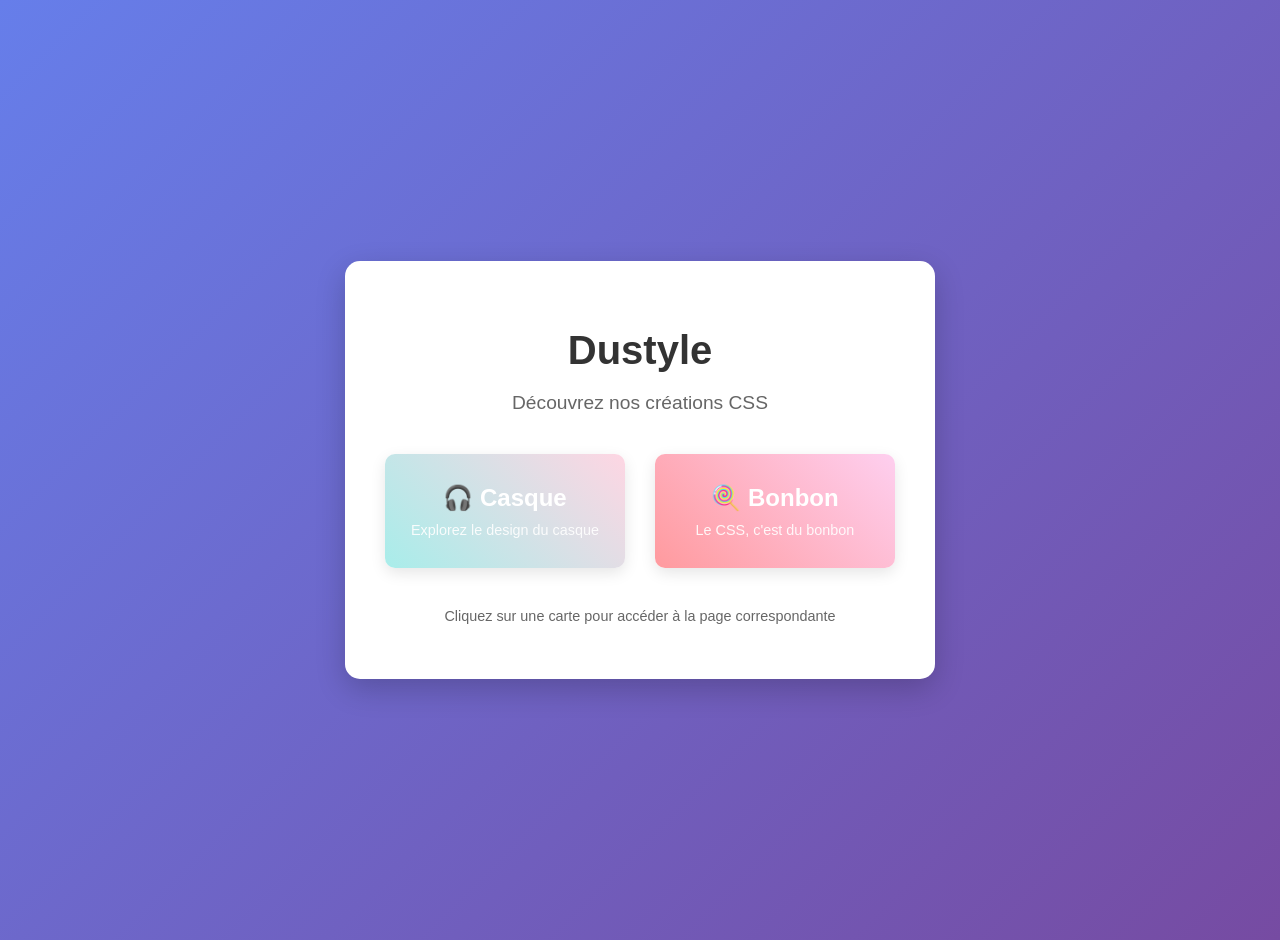
<file: index.html>
<!DOCTYPE html>
<html lang="fr">
<head>
	<meta charset="UTF-8">
	<meta name="viewport" content="width=device-width, initial-scale=1.0">
	<title>Dustyle - Accueil</title>
	<style>
		body {
			font-family: Arial, sans-serif;
			margin: 0;
			padding: 20px;
			background: linear-gradient(135deg, #667eea 0%, #764ba2 100%);
			min-height: 100vh;
			display: flex;
			justify-content: center;
			align-items: center;
		}
		
		.container {
			background: white;
			border-radius: 15px;
			padding: 40px;
			box-shadow: 0 10px 30px rgba(0, 0, 0, 0.2);
			text-align: center;
			max-width: 600px;
		}
		
		h1 {
			color: #333;
			margin-bottom: 10px;
			font-size: 2.5em;
		}
		
		.subtitle {
			color: #666;
			margin-bottom: 40px;
			font-size: 1.2em;
		}
		
		.links-container {
			display: flex;
			gap: 30px;
			justify-content: center;
			flex-wrap: wrap;
		}
		
		.link-card {
			background: linear-gradient(45deg, #ff6b6b, #ee5a52);
			border-radius: 10px;
			padding: 30px 20px;
			text-decoration: none;
			color: white;
			transition: transform 0.3s ease, box-shadow 0.3s ease;
			min-width: 200px;
			box-shadow: 0 5px 15px rgba(0, 0, 0, 0.1);
		}
		
		.link-card:hover {
			transform: translateY(-5px);
			box-shadow: 0 10px 25px rgba(0, 0, 0, 0.2);
		}
		
		.link-card.bonbon {
			background: linear-gradient(45deg, #ff9a9e, #fecfef);
		}
		
		.link-card.casque {
			background: linear-gradient(45deg, #a8edea, #fed6e3);
		}
		
		.link-title {
			font-size: 1.5em;
			font-weight: bold;
			margin-bottom: 10px;
		}
		
		.link-description {
			font-size: 0.9em;
			opacity: 0.9;
		}
		
		.footer {
			margin-top: 40px;
			color: #666;
			font-size: 0.9em;
		}
	</style>
</head>
<body>
	<div class="container">
		<h1>Dustyle</h1>
		<p class="subtitle">Découvrez nos créations CSS</p>
		
		<div class="links-container">
			<a href="casque.html" class="link-card casque">
				<div class="link-title">🎧 Casque</div>
				<div class="link-description">Explorez le design du casque</div>
			</a>
			<a href="bonbon.html" class="link-card bonbon">
				<div class="link-title">🍭 Bonbon</div>
				<div class="link-description">Le CSS, c'est du bonbon</div>
			</a>
			
		</div>
		
		<div class="footer">
			<p>Cliquez sur une carte pour accéder à la page correspondante</p>
		</div>
	</div>
</body>
</html>
</file>
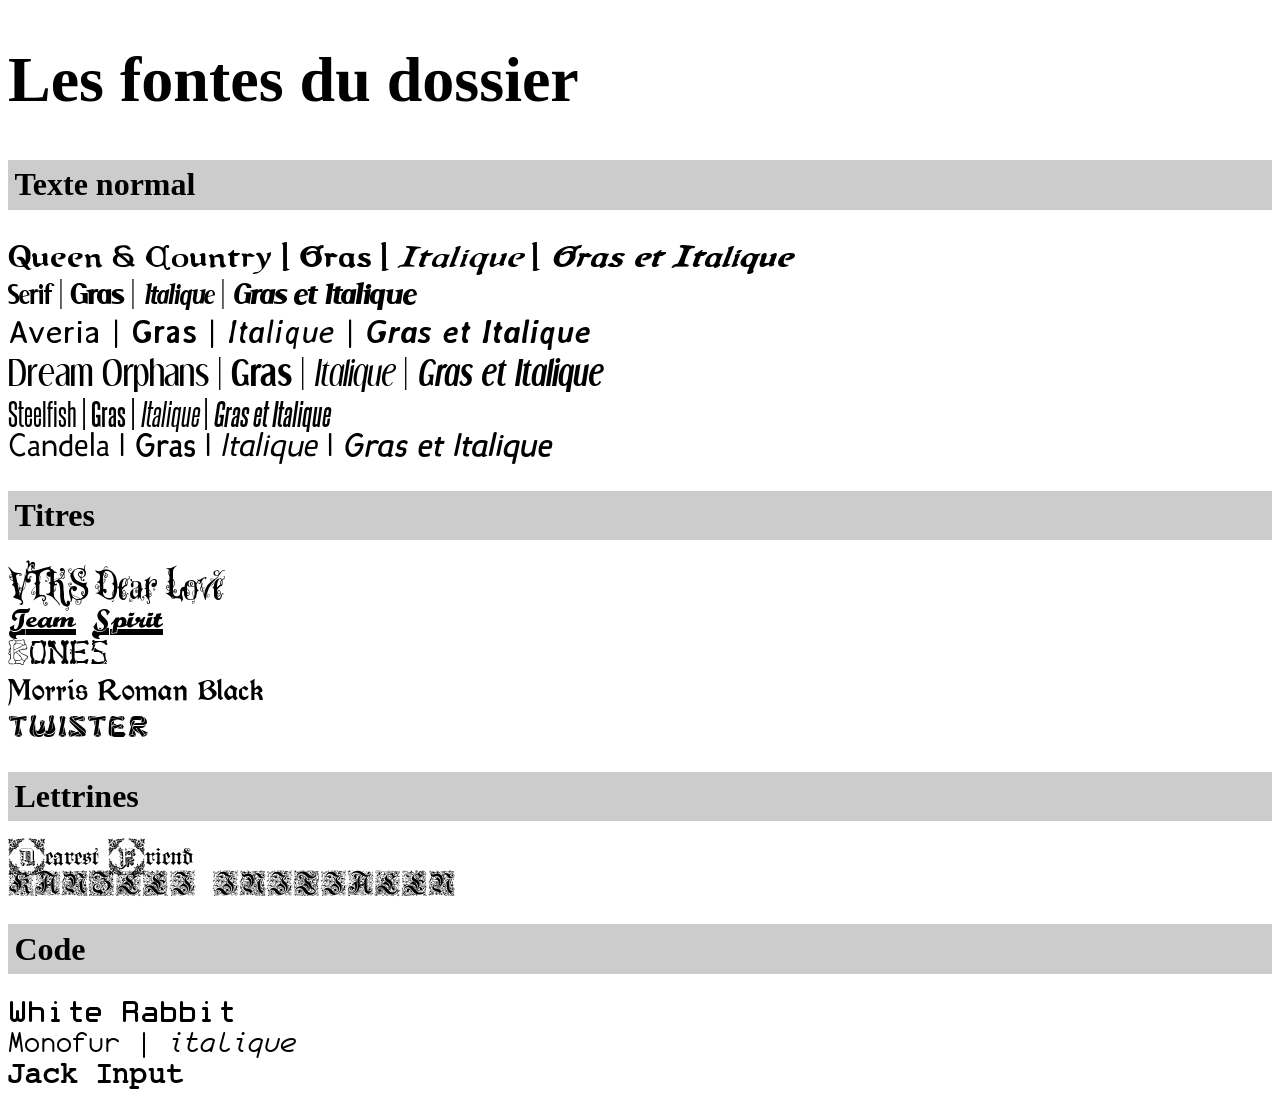
<file: images/fontes/listefontes.htm>
<!DOCTYPE html>
<html xmlns="http://www.w3.org/1999/xhtml">
  <head>
		<title>WOW DES FONTES</title>
    <meta http-equiv="Content-Type" content="application/html+xml; charset=UTF-8" />
		<meta name="Viewport" content="width=device-width; height=device-height"/>
		<link rel="stylesheet" type="text/css" href="fontes.css" />
  </head>
	<style type="text/css">
		body {
			font-size:2em;
		}
		a {
			color:inherit;
			text-decoration:none;
		}
		h2 {
			background-color:#CCC;
			padding:.2em;
			font-size:inherit;
		}
	</style>
  <body>
		<h1>Les fontes du dossier</h1>
		<h2>Texte normal</h2>
		<div style="font-family:queen_country;">
			<a target="_blank" href="http://www.dafont.com/queen-country.font">Queen & Country | <strong>Gras</strong> | <em>Italique</em> | <em><strong>Gras et Italique</strong></em></a>
		</div>
		<div style="font-family:serifnew;">
			<a target="_blank" href="http://www.dafont.com/serif.font">Serif | <strong>Gras</strong> | <em>Italique</em> | <em><strong>Gras et Italique</strong></em></a>
		</div>
		<div style="font-family:Averia;">
			<a target="_blank" href="http://www.dafont.com/averia.font">Averia | <strong>Gras</strong> | <em>Italique</em> | <em><strong>Gras et Italique</strong></em></a>
		</div>
		<div style="font-family:dream_orphans;">
			<a target="_blank" href="http://www.dafont.com/dream-orphans.font">Dream Orphans | <strong>Gras</strong> | <em>Italique</em> | <em><strong>Gras et Italique</strong></em></a>
		</div>
		<div style="font-family:steelfish;">
			<a target="_blank" href="http://www.dafont.com/steelfish.font">Steelfish | <strong>Gras</strong> | <em>Italique</em> | <em><strong>Gras et Italique</strong></em></a>
		</div>
		<div style="font-family:candela;">
			<a target="_blank" href="http://www.dafont.com/candela.font">Candela | <strong>Gras</strong> | <em>Italique</em> | <em><strong>Gras et Italique</strong></em></a>
		</div>
		<h2>Titres</h2>
		<div style="font-family:dearlove;">
			<a target="_blank" href="http://www.dafont.com/vtks-dear-love.font">VTKS Dear Love</a>
		</div>
		<div style="font-family:teamspirit;">
			<a target="_blank" href="http://www.dafont.com/team-spirit.font">Team Spirit</a>
		</div>
		<div style="font-family:bones;">
			<a target="_blank" href="http://www.dafont.com/bones.font">Bones</a>
		</div>
		<div style="font-family:MorrisRomanBlack;">
			<a target="_blank" href="http://www.dafont.com/morris-roman.font">Morris Roman Black</a>
		</div>
		<div style="font-family:twister;">
			<a target="_blank" href="http://www.dafont.com/twister.font">Twister</a>
		</div>
		<h2>Lettrines</h2>
		<div style="font-family:dearestfriend;">
			<a target="_blank" href="http://www.dafont.com/dearest-friend.font">Dearest Friend</a>
		</div>
		<div style="font-family:KanzleiInitialen;">
			<a target="_blank" href="http://www.dafont.com/kanzlei-initialen.font">Kanzlei Initialen</a>
		</div>
		<h2>Code</h2>
		<div style="font-family:whiterabbit;">
			<a target="_blank" href="http://www.dafont.com/white-rabbit.font">White Rabbit</a>
		</div>
		<div style="font-family:monofur;">
			<a target="_blank" href="http://www.dafont.com/monofur.font">Monofur | <em>italique</em></a>
		</div>
		<div style="font-family:jackinput;">
			<a target="_blank" href="http://www.dafont.com/jackinput.font">Jack Input</a>
		</div>
  </body>
</html>
</file>
<file: images/fontes/fontes.css>
/*
Feuille de styles incluant TOUTES les fontes de ce dossier.
ATTENTION! Ne pas faire cela dans la "vraie vie", car ça oblige l'usager à télécharger
des fontes dont il n'a pas besoin. N'inclure QUE les fontes qui se trouvent réellement
dans la page ou, du moins, dans le site.
*/
@font-face {
	font-family: Whiterabbit;
	src: url(WHITRABT.TTF);
}
@font-face {
	font-family: Dearlove;
	src: url("Dear Love.ttf");
}
@font-face {
	font-family: TeamSpirit;
	src: url(TEAMSPIR.TTF);
}
@font-face {
	font-family: Monofur;
	src: url(monof55.ttf);
}
@font-face {
	font-family: Monofur;
	font-style:italic;
	src: url(monof56.ttf);
}
@font-face {
	font-family: jackinput;
	src: url(JAi_____.TTF);
}
@font-face {
	font-family: bones;
	src: url(BONEAPA.TTF);
}
@font-face {
	font-family: dearestfriend;
	src: url("Dearest Friend.ttf");
}
@font-face {
	font-family: KanzleiInitialen;
	src: url("Kanzlei-Initialen.ttf");
}
@font-face {
	font-family:MorrisRomanBlack;
	src: url("MorrisRomanBlack.ttf");
}
@font-face {
	font-family: queen_country;
	src: url("queen_country/queencountry.ttf");
}
@font-face {
	font-family: queen_country;
	font-weight:bold;
	src: url("queen_country/queencountryb.ttf");
}
@font-face {
	font-family: queen_country;
	font-weight:bold;
	font-style:italic;
	src: url("queen_country/queencountrybi.ttf");
}
@font-face {
	font-family: queen_country;
	font-style:italic;
	src: url("queen_country/queencountryi.ttf");
}
@font-face {
	font-family: serifnew;
	src: url("serif/SERIN___.ttf");
}
@font-face {
	font-family: serifnew;
	font-weight:bold;
	src: url("serif/SERIBL__.ttf");
}
@font-face {
	font-family: serifnew;
	font-style:italic;
	src: url("serif/SERINI__.ttf");
}
@font-face {
	font-family: serifnew;
	font-weight:bold;
	font-style:italic;
	src: url("serif/SERIBLI_.ttf");
}
@font-face {
	font-family: twister;
	src: url("twister.ttf");
}
@font-face {
	font-family: Averia;
	src: url("averia_sans/AveriaSans-Regular.ttf");
}
@font-face {
	font-family: Averia;
	font-weight:bold;
	src: url("averia_sans/AveriaSans-Bold.ttf");
}
@font-face {
	font-family: Averia;
	font-style:italic;
	src: url("averia_sans/AveriaSans-Italic.ttf");
}
@font-face {
	font-family: Averia;
	font-weight:bold;
	font-style:italic;
	src: url("averia_sans/AveriaSans-BoldItalic.ttf");
}
@font-face {
	font-family:dream_orphans;
	src: url("dream_orphans/dream orphans.ttf");
}
@font-face {
	font-family:dream_orphans;
	font-weight:bold;
	src: url("dream_orphans/dream orphans bd.ttf");
}
@font-face {
	font-family:dream_orphans;
	font-style:italic;
	src: url("dream_orphans/dream orphans it.ttf");
}
@font-face {
	font-family:dream_orphans;
	font-weight:bold;
	font-style:italic;
	src: url("dream_orphans/dream orphans bd it.ttf");
}
@font-face {
	font-family:steelfish;
	src: url("steelfish/steelfish rg.otf");
}
@font-face {
	font-family:steelfish;
	font-weight:bold;
	src: url("steelfish/steelfish bd.otf");
}
@font-face {
	font-family:steelfish;
	font-style:italic;
	src: url("steelfish/steelfish rg it.otf");
}
@font-face {
	font-family:steelfish;
	font-weight:bold;
	font-style:italic;
	src: url("steelfish/steelfish bd it.otf");
}
@font-face {
	font-family:candela;
	src: url("candela/CandelaBook.otf");
}
@font-face {
	font-family:candela;
	font-weight:bold;
	src: url("candela/CandelaBold.otf");
}
@font-face {
	font-family:candela;
	font-style:italic;
	src: url("candela/CandelaItalic.otf");
}
@font-face {
	font-family:candela;
	font-weight:bold;
	font-style:italic;
	src: url("candela/CandelaBoldItalic.otf");
}
</file>
